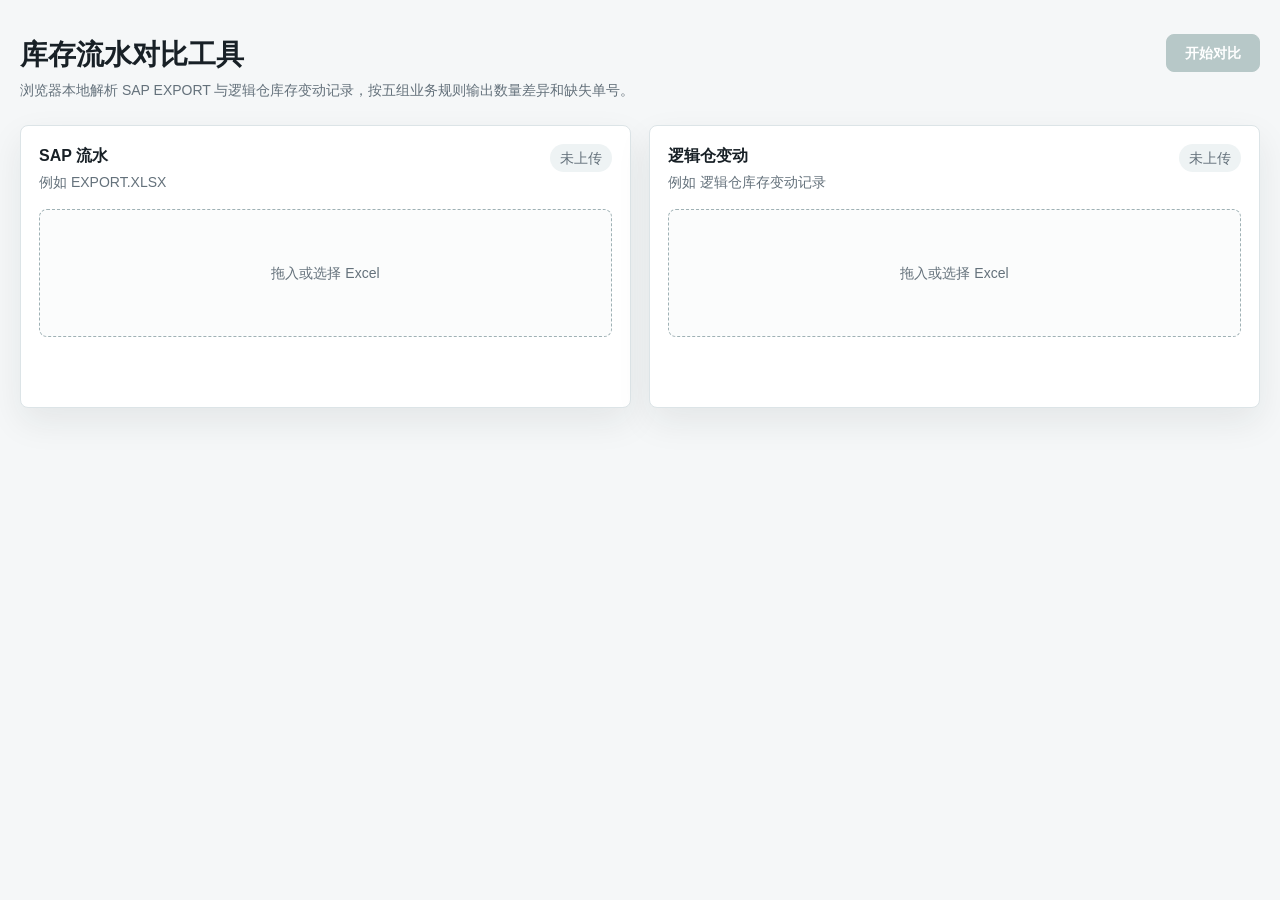
<file: index.html>
<!doctype html>
<html lang="zh-CN">
  <head>
    <meta charset="utf-8" />
    <meta name="viewport" content="width=device-width, initial-scale=1" />
    <title>库存流水对比工具</title>
    <link rel="stylesheet" href="styles.css" />
  </head>
  <body>
    <main class="app-shell">
      <header class="topbar">
        <div>
          <h1>库存流水对比工具</h1>
          <p>浏览器本地解析 SAP EXPORT 与逻辑仓库存变动记录，按五组业务规则输出数量差异和缺失单号。</p>
        </div>
        <button class="primary" id="compareButton" disabled>开始对比</button>
      </header>

      <section class="upload-grid">
        <article class="upload-panel" data-side="sap">
          <div class="panel-heading">
            <div>
              <h2>SAP 流水</h2>
              <p>例如 EXPORT.XLSX</p>
            </div>
            <span class="status-pill" id="sapStatus">未上传</span>
          </div>
          <label class="dropzone" for="sapFile">
            <input id="sapFile" type="file" accept=".xlsx,.xlsm,.xltx,.xltm" />
            <span>拖入或选择 Excel</span>
          </label>
          <div class="file-meta" id="sapMeta"></div>
          <div class="mapping" id="sapMapping"></div>
        </article>

        <article class="upload-panel" data-side="logic">
          <div class="panel-heading">
            <div>
              <h2>逻辑仓变动</h2>
              <p>例如 逻辑仓库存变动记录</p>
            </div>
            <span class="status-pill" id="logicStatus">未上传</span>
          </div>
          <label class="dropzone" for="logicFile">
            <input id="logicFile" type="file" accept=".xlsx,.xlsm,.xltx,.xltm" />
            <span>拖入或选择 Excel</span>
          </label>
          <div class="file-meta" id="logicMeta"></div>
          <div class="mapping" id="logicMapping"></div>
        </article>
      </section>

      <section class="results" id="results" hidden>
        <div class="metrics" id="metrics"></div>
        <div class="tabs" role="tablist">
          <button class="tab active" data-table="group1">分组一</button>
          <button class="tab" data-table="group2">分组二</button>
          <button class="tab" data-table="group3">分组三</button>
          <button class="tab" data-table="group4">分组四</button>
          <button class="tab" data-table="group5">分组五</button>
        </div>
        <div class="table-toolbar">
          <h2 id="tableTitle">分组一</h2>
          <div class="export-actions">
            <button class="secondary" id="downloadButton">下载当前表 CSV</button>
            <span id="exportStatus" class="export-status"></span>
          </div>
        </div>
        <div class="table-wrap">
          <table id="resultTable"></table>
        </div>
      </section>
    </main>
    <script src="xlsx.full.min.js"></script>
    <script src="app.js"></script>
  </body>
</html>
</file>
<file: styles.css>
:root {
  color-scheme: light;
  --bg: #f5f7f8;
  --surface: #ffffff;
  --surface-2: #eef3f4;
  --text: #182026;
  --muted: #64717b;
  --line: #dce4e7;
  --accent: #0b7f77;
  --accent-strong: #075f59;
  --danger: #b42318;
  --warning: #a15c07;
  --shadow: 0 14px 35px rgba(24, 32, 38, 0.08);
}

* {
  box-sizing: border-box;
}

body {
  margin: 0;
  background: var(--bg);
  color: var(--text);
  font: 14px/1.5 -apple-system, BlinkMacSystemFont, "Segoe UI", sans-serif;
}

button,
input,
select {
  font: inherit;
}

.app-shell {
  width: min(1440px, calc(100vw - 40px));
  margin: 0 auto;
  padding: 28px 0 40px;
}

.topbar {
  display: flex;
  align-items: flex-start;
  justify-content: space-between;
  gap: 24px;
  padding: 6px 0 24px;
}

h1,
h2,
p {
  margin: 0;
}

h1 {
  font-size: 28px;
  font-weight: 760;
  letter-spacing: 0;
}

h2 {
  font-size: 16px;
  font-weight: 720;
  letter-spacing: 0;
}

.topbar p,
.panel-heading p {
  color: var(--muted);
  margin-top: 4px;
}

.primary,
.secondary,
.tab {
  border: 1px solid var(--line);
  border-radius: 8px;
  cursor: pointer;
  min-height: 38px;
}

.primary {
  background: var(--accent);
  border-color: var(--accent);
  color: #fff;
  padding: 0 18px;
  font-weight: 700;
}

.primary:hover {
  background: var(--accent-strong);
}

.primary:disabled {
  background: #b7c8c8;
  border-color: #b7c8c8;
  cursor: not-allowed;
}

.secondary,
.tab {
  background: #fff;
  color: var(--text);
  padding: 0 12px;
}

.secondary:hover,
.tab:hover {
  border-color: #aebdc2;
}

.upload-grid {
  display: grid;
  grid-template-columns: repeat(2, minmax(0, 1fr));
  gap: 18px;
}

.upload-panel,
.results {
  background: var(--surface);
  border: 1px solid var(--line);
  border-radius: 8px;
  box-shadow: var(--shadow);
}

.upload-panel {
  padding: 18px;
}

.panel-heading {
  display: flex;
  align-items: flex-start;
  justify-content: space-between;
  gap: 16px;
}

.status-pill {
  display: inline-flex;
  align-items: center;
  min-height: 28px;
  border-radius: 999px;
  background: var(--surface-2);
  color: var(--muted);
  padding: 0 10px;
  white-space: nowrap;
}

.status-pill.ready {
  background: #dff5eb;
  color: #17613f;
}

.status-pill.error {
  background: #fde2df;
  color: var(--danger);
}

.dropzone {
  display: grid;
  place-items: center;
  min-height: 128px;
  margin-top: 16px;
  border: 1px dashed #9fb1b5;
  border-radius: 8px;
  background: #fbfcfc;
  color: var(--muted);
  cursor: pointer;
}

.dropzone:hover,
.dropzone.dragover {
  border-color: var(--accent);
  color: var(--accent-strong);
  background: #f0faf7;
}

.dropzone input {
  display: none;
}

.file-meta {
  min-height: 28px;
  color: var(--muted);
  margin: 12px 0 4px;
}

.mapping {
  display: grid;
  grid-template-columns: repeat(2, minmax(0, 1fr));
  gap: 10px 12px;
  margin-top: 12px;
}

.field {
  display: grid;
  gap: 5px;
}

.field label {
  color: var(--muted);
  font-size: 12px;
}

.field.required label::after {
  content: " *";
  color: var(--danger);
}

.field select {
  width: 100%;
  min-height: 36px;
  border: 1px solid var(--line);
  border-radius: 7px;
  background: #fff;
  color: var(--text);
  padding: 0 10px;
}

.results {
  margin-top: 18px;
  padding: 18px;
}

.metrics {
  display: grid;
  grid-template-columns: repeat(7, minmax(120px, 1fr));
  gap: 10px;
}

.metric {
  background: var(--surface-2);
  border-radius: 8px;
  padding: 12px;
}

.metric span {
  display: block;
  color: var(--muted);
  font-size: 12px;
}

.metric strong {
  display: block;
  font-size: 22px;
  margin-top: 2px;
}

.tabs {
  display: flex;
  flex-wrap: wrap;
  gap: 8px;
  margin-top: 18px;
}

.tab.active {
  background: #e0f4f1;
  border-color: #91cfc8;
  color: var(--accent-strong);
  font-weight: 700;
}

.table-toolbar {
  display: flex;
  align-items: center;
  justify-content: space-between;
  gap: 16px;
  margin: 16px 0 10px;
}

.export-actions {
  display: flex;
  align-items: center;
  justify-content: flex-end;
  gap: 10px;
  min-width: 0;
}

.export-status {
  color: var(--muted);
  max-width: min(640px, 46vw);
  overflow: hidden;
  text-overflow: ellipsis;
  white-space: nowrap;
}

.table-wrap {
  overflow: auto;
  border: 1px solid var(--line);
  border-radius: 8px;
  max-height: 62vh;
}

table {
  width: 100%;
  border-collapse: collapse;
  min-width: 900px;
  background: #fff;
}

th,
td {
  border-bottom: 1px solid var(--line);
  padding: 9px 10px;
  text-align: left;
  vertical-align: top;
  white-space: nowrap;
}

th {
  position: sticky;
  top: 0;
  background: #f8fafb;
  color: #35424a;
  z-index: 1;
}

td {
  color: #28343b;
}

.empty-state {
  padding: 26px;
  color: var(--muted);
  text-align: center;
}

@media (max-width: 980px) {
  .app-shell {
    width: min(100vw - 24px, 760px);
    padding-top: 18px;
  }

  .topbar,
  .table-toolbar,
  .export-actions {
    flex-direction: column;
    align-items: stretch;
  }

  .export-status {
    max-width: 100%;
    white-space: normal;
  }

  .upload-grid,
  .mapping,
  .metrics {
    grid-template-columns: 1fr;
  }
}
</file>
